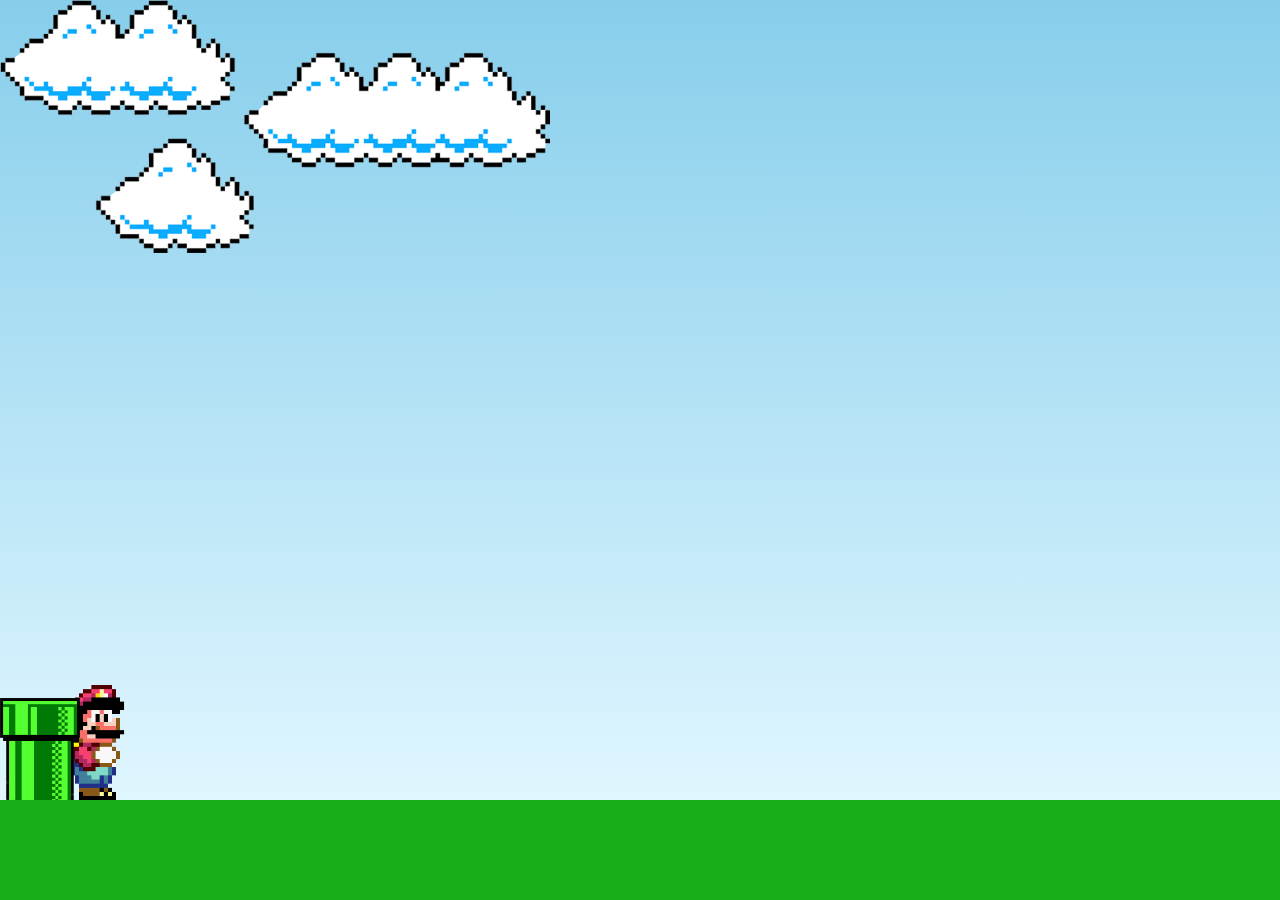
<file: Desafio Aula 6/mario-startse-master/index.html>
<!DOCTYPE html>
<html lang="pt-br">
    <head>
        <meta charset="UTF-8"/>
        <meta http-equiv="X-UA-Compatible" content="IE=edge"/>
        <meta name="viewport" content="width=device-width, initial-scale=1.0" />
        <link rel="stylesheet" href="./css/style.css" /> 
        <title>Super Mario StartSe</title>
    </head>
    <body>
        <div class="game">
            <img src="./Images/clouds-gamer.png" class="cloud-game" />
            <img src="./Images/super-mario.gif" class="super-mario" />
            <img src="./Images/pipe-game.png" class="pipe-game" />
        </div>
        <script src="./js/script.js"></script>
    </body>
</html>
</file>
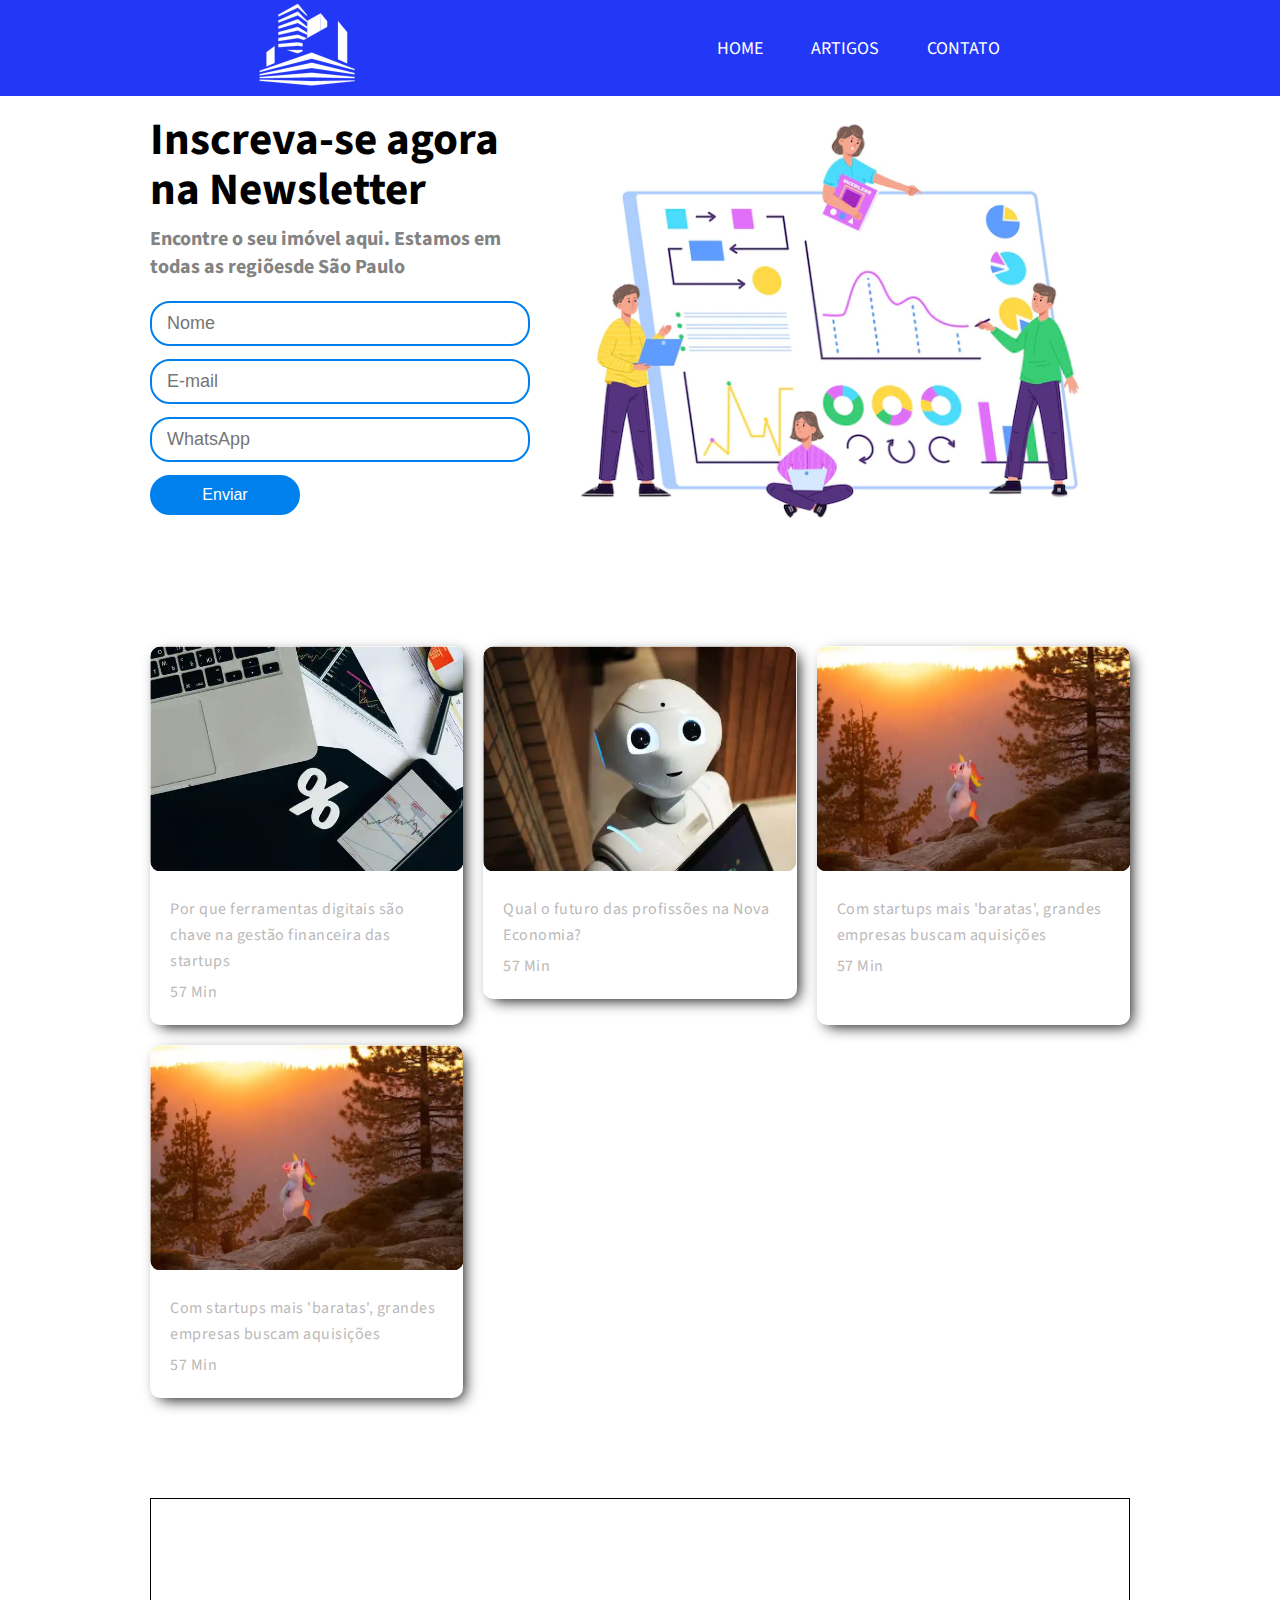
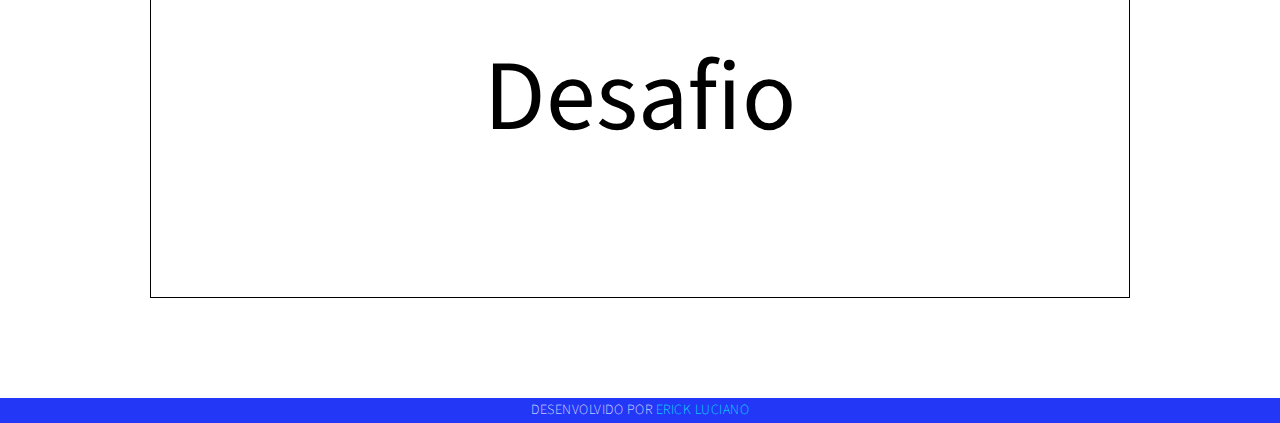
<file: indexelement.html>
<!DOCTYPE html>
<html lang="pt-br">

<head>
    <meta charset="UTF-8">
    <meta http-equiv="X-UA-Compatible" content="IE=edge" />
    <meta name="viewport" content="width=device-width, initial-scale=1.0" />
    <title>Malone Artigos</title>
    <link rel="stylesheet" href="style.css">
    <link rel="stylesheet" href="style2.css">
    <link rel="stylesheet" href="responsive.css">
    <link rel="shortcut icon" href="./imagens/android-chrome-192x192.png" sizes="16x16" type="image/x-icon">
</head>

<body>
    <header>
        <div class="cabecalho">
            <div class="imagem">
                <a href="index.html"><img src="./imagens/malone-logob.png" alt="logo" /></a>
            </div>
            <div class="menu-section">
                <div class="cabecalho-menu">
                    <input type="checkbox" id="checkbox-menu" />
                    <label class="menu-button-cabecalho" for="checkbox-menu">
                        <span></span>
                        <span></span>
                        <span></span>
                    </label>
                    <nav>
                        <ul class="menu">
                            <li>
                                <a href="index.html">Home</a>
                            </li>
                            <li>
                                <a href="indexelement.html">Artigos</a>
                            </li>
                            <li>
                                <a href="#form">Contato</a>
                            </li>
                        </ul>
                    </nav>
                </div>
            </div>
        </div>
    </header>
    <main id="home">
        <div class="container2-main">
            <div>
                <h2><span>Inscreva-se agora</span></h2>
                <h2>na Newsletter</h2>
                <h3>
                    Encontre o seu imóvel aqui.
                    Estamos em <bold>todas</bold> as <bold>regiões</bold>de <bolder>São Paulo</bolder>
                </h3>
                <form>
                    <input type="text" placeholder="Nome" />
                    <input type="email" placeholder="E-mail" />
                    <input type="wa" placeholder="WhatsApp" />
                    <input type="submit" value="Enviar" />
                </form>
            </div>
            <img src="./elementos de pagina/images/register.webp" alt="">
        </div>
    </main>
    <section id="artigos" class="cards">
        <a href="https://www.startse.com/artigos/ferramentas-digitais-sao-chave-na-gestao-financeira-das-startups/">
            <div class="card">
                <div class="image">
                    <img src="./elementos de pagina/images/comp.webp" />
                </div>

                <div class="content">
                    <p class="title text--medium">
                        Por que ferramentas digitais são chave na gestão financeira das startups
                    </p>
                    <div class="info">
                        <p class="text--medium">57 Min</p>
                    </div>
                </div>
            </div>
        </a>
        <a href="./elementos de pagina/artigos/futuro/futuro.html">
            <div class="card">
                <div class="image">
                    <img src="./elementos de pagina/images/futuro.webp" />
                </div>

                <div class="content">
                    <p class="title text--medium">
                        Qual o futuro das profissões na Nova Economia?
                    </p>
                    <div class="info">
                        <p class="text--medium">57 Min</p>
                    </div>
                </div>
            </div>
        </a>
        <div class="card">
            <div class="image">
                <img src="./elementos de pagina/images/unicornio.webp" />
            </div>

            <div class="content">
                <p class="title text--medium">
                    Com startups mais 'baratas', grandes empresas buscam aquisições
                </p>
                <div class="info">
                    <p class="text--medium">57 Min</p>
                </div>
            </div>
        </div>
        <div class="card">
            <div class="image">
                <img src="./elementos de pagina/images/unicornio.webp" />
            </div>

            <div class="content">
                <p class="title text--medium">
                    Com startups mais 'baratas', grandes empresas buscam aquisições
                </p>
                <div class="info">
                    <p class="text--medium">57 Min</p>
                </div>
            </div>
        </div>
    </section>
    <section id="form">
        <div class="desafio">Desafio</div>
    </section>
    <footer>
        <p>Desenvolvido por <a href="https://github.com/Erickhbd" target="_blank">Erick Luciano</a> </p>
    </footer>
</body>

</html>
</file>
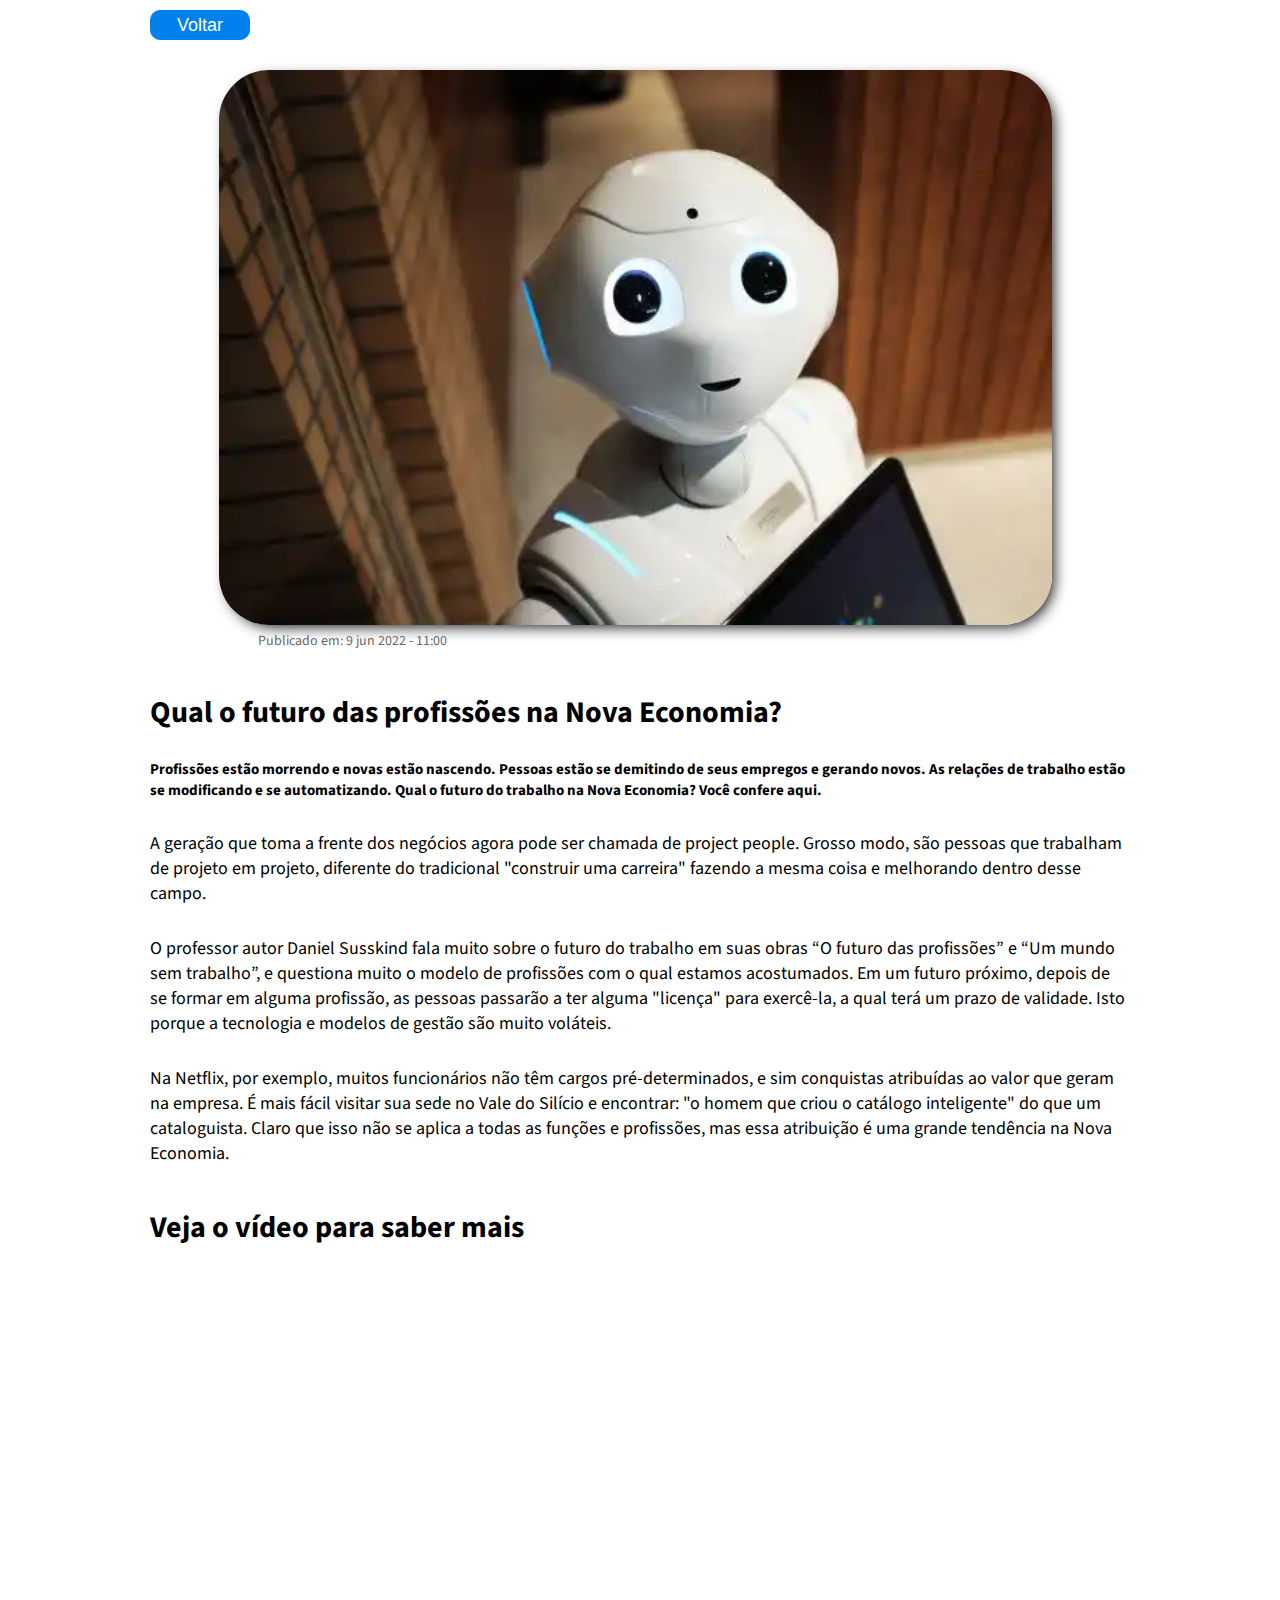
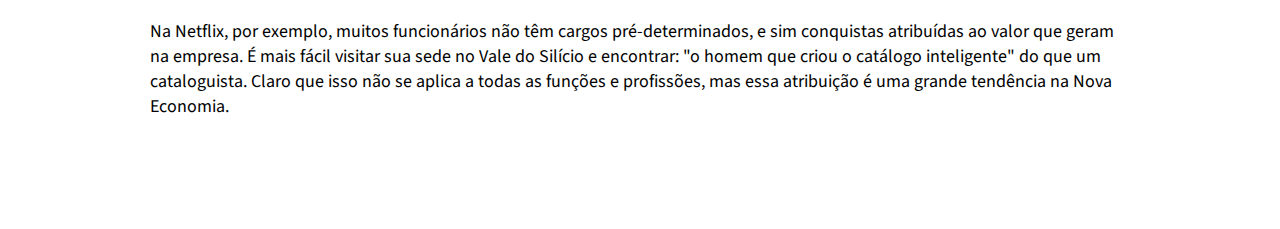
<file: elementos de pagina/artigos/futuro/futuro.html>
<!DOCTYPE html>
<html lang="pt-br">

<head>
    <meta charset="UTF-8" />
    <meta name="viewport" content="width=device-width, initial-scale=1.0" />
    <meta http-equiv="X-UA-Compatible" content="IE=edge" />
    <link rel="stylesheet" href="./futuro.css" />
    <link rel="icon" type="image/x-icon" href="/images/favicon.ico" />
    <title>Qual o futuro das profissões na Nova Economia?</title>
</head>

<body>
    <section>
        <div>
            <a href="../../index.html">
                <button>Voltar</button>
            </a>
        </div>
        <img src="../../images/futuro.webp" alt="banner" />
        <p class="publication">Publicado em: 9 jun 2022 - 11:00</p>
        <h1>Qual o futuro das profissões na Nova Economia?</h1>
        <h4>Profissões estão morrendo e novas estão nascendo. Pessoas estão se demitindo de seus empregos e gerando
            novos. As relações de trabalho estão se modificando e se automatizando. Qual o futuro do trabalho na Nova
            Economia? Você confere aqui.</h4>
        <p>A geração que toma a frente dos negócios agora pode ser chamada de project people. Grosso modo, são pessoas
            que trabalham de projeto em projeto, diferente do tradicional "construir uma carreira" fazendo a mesma coisa
            e melhorando dentro desse campo.</p>
        <p>O professor autor Daniel Susskind fala muito sobre o futuro do trabalho em suas obras “O futuro das
            profissões” e “Um mundo sem trabalho”, e questiona muito o modelo de profissões com o qual estamos
            acostumados. Em um futuro próximo, depois de se formar em alguma profissão, as pessoas passarão a ter alguma
            "licença" para exercê-la, a qual terá um prazo de validade. Isto porque a tecnologia e modelos de gestão são
            muito voláteis.</p>
        <p>Na Netflix, por exemplo, muitos funcionários não têm cargos pré-determinados, e sim conquistas atribuídas ao
            valor que geram na empresa. É mais fácil visitar sua sede no Vale do Silício e encontrar: "o homem que criou
            o catálogo inteligente" do que um cataloguista. Claro que isso não se aplica a todas as funções e
            profissões, mas essa atribuição é uma grande tendência na Nova Economia.</p>
        <h2>Veja o vídeo para saber mais</h2>

        <div class="content-video">
            <iframe width="560" height="315" src="https://www.youtube.com/embed/3TuyVu5RicM"
                title="YouTube video player" frameborder="0"
                allow="accelerometer; autoplay; clipboard-write; encrypted-media; gyroscope; picture-in-picture"
                allowfullscreen></iframe>
        </div>

        <p>Na Netflix, por exemplo, muitos funcionários não têm cargos pré-determinados, e sim conquistas atribuídas ao
            valor que geram na empresa. É mais fácil visitar sua sede no Vale do Silício e encontrar: "o homem que criou
            o catálogo inteligente" do que um cataloguista. Claro que isso não se aplica a todas as funções e
            profissões, mas essa atribuição é uma grande tendência na Nova Economia.</p>
    </section>
</body>

</html>
</file>
<file: Desafio Aula 6/mario-startse-master/css/style.css>
*{
    margin:0;
    padding: 0;
    box-sizing: border-box;
}

.game {
    width: 100%;
    height: 100vh;
    border-bottom: 100px solid rgb(24,174,24);
    margin: 0 auto;
    position: relative;
    overflow: hidden;
    background: linear-gradient(#87CEEB, #E0F6FF);
}

.pipe-game {
    position: absolute;
    bottom: 0;
    width: 80px;
    animation: pipe-animation 1.5s infinite linear;
}

.super-mario{
    width:150px;
    position: absolute;
    bottom: 0;
}

.jump-mario {
    animation: mario-animation 500ms ease-out;
}

.cloud-game{
    position: absolute;
    width: 550px;
    animation: clouds-animation 20s infinite linear;
}

@keyframes pipe-animation {
    from {
        right: -80px;
    }
    to{
        right: 100%;
    }
}

@keyframes clouds-animation {
    from{
        right: -550px;
    }
    to{
        right:  100%;
    }
}

@keyframes mario-animation{
    0% {
        bottom:0;
    }
    40% {
        bottom: 180px;
    }
    50% {
        bottom: 180px;
    }
    60%{
        bottom: 180px;
    }
    70%{
        bottom: 180px;
    }
    100%{
        bottom: 0%
    }

}
</file>
<file: style.css>
@import url('https://fonts.googleapis.com/css2?family=Poppins:ital,wght@0,400;0,700;1,200;1,500&display=swap');

*{
    padding: 0;
    margin: 0;
    box-sizing: border-box;
}

:root {
    --cor1: #2135EB;
    --cor2: #021F59;
    --cor3: #2135EB;
    --cor4: #2338F7;
    --cor5: #1D2FD1;
}


html{
    font-size: 10px;
    font-family: 'Poppins', 'Times New Roman', Times, serif ;
    scroll-behavior: smooth;
}

a{
    text-decoration: none;
}
img{
    height: 100%;
    width: 100%;
    object-fit: cover;
}
p {
    font-size: 1.4rem;
    margin-top: 5px;
    line-height: 2.5rem;
    font-weight: 200;
    letter-spacing: 0.05rem;
}

/* HEADER*/
header {
    position: absolute;
    width: 100%;
    background-image: '';
    z-index: 10;
}

img {
    width: 100%;
}

header .cabecalho{
    display: flex;
    align-items: center;
    justify-content: space-between;
    max-width: 768px;
    height: 100%;
    margin: auto;
}

header nav ul{
    display: flex;
}

header nav ul li {
    list-style: none;
}

header nav ul li a {
    text-decoration: none;
    color: white;
    text-transform: uppercase;
    font-size: 18px;
    padding: 24px;
    transition: all 250ms linear 0s;
}

header nav ul li a:hover {
    background: rgba(255,255,255,0.15);
}

header .container img{
    height: 30px;
}

#checkbox-menu{
    display:none
}

.container{
    min-height: 100vh;
    width: 100%;
    display: flex;
    align-items: center;
    justify-content: center;
}
.section-title {
    font-size: 4rem;
    font-weight: 500;
    color: black;
    margin-bottom: 10px;
    margin-top: 5px;
    text-transform: uppercase;
    letter-spacing: 0.2rem;
    text-align: center;
}

/* Seção de apresentação */

#presentation{
    background-image: url(./sul/predio.jpg);
    background-size: cover;
    background-position: top center;
    position: relative;
    z-index: 1;
}
#presentation h1{
    display: block;
    width: fit-content;
    font-size: 5rem;
    position: relative;
    color: transparent;
    animation: text_reveal .5s ease forwards;
    animation-delay: 1.5s;
}
#presentation h1:nth-child(1){
    animation-delay: .8s;
}
#presentation h1:nth-child(2){
    animation-delay: 1.8s;
}
#presentation h1:nth-child(3){
    animation: text_reveal_name .5s ease forwards;
    animation-delay: 2.8s;
}
#presentation .cta{
    display: inline-block;
    padding: 10px 30px;
    color: white;
    background-color: transparent;
    border: 2px solid var(--cor1);
    font-size: 2rem;
    text-transform: uppercase;
    letter-spacing: .1rem;
    margin-top: 20px;
    transition: .5s ease;
    transition-property: background-color, color;

}
#presentation .cta:hover{
    color: var(--cor2);
    font-weight: 500;
    background-color: var(--cor3);
    border: 2px solid white;
}
#presentation h1 span{
    position: absolute;
    top: 0;
    left:0;
    height: 100%;
    width: 0%;
    animation: text_reveal_box 1s ease;
    animation-delay: .5s;
    background-color: var(--cor4);
}
#presentation h1:nth-child(1) span{
    animation-delay: .5s;
}
#presentation h1:nth-child(2) span{
    animation-delay: 1.5s;
}
#presentation h1:nth-child(3) span{
    animation-delay: 2.5s;
}
#presentation::after{
    content: '';
    position: absolute;
    left:0;
    top: 0;
    height:100%;
    width: 100%;
    background-color:black;
    opacity: 0.5;
    z-index: -1;
}

/* Seção de Portifólio */

#portfolio .portfolio{
    flex-direction: column;
    max-width: 1200px;
    margin: 0 auto;
    padding: 100px 0;
}
#portfolio .portfolio-header h1{
    margin-bottom: 50px;
}
#portfolio .all-projects {
    display: flex;
    align-items: center;
    justify-content: center;
    flex-direction: column;
}
#portfolio .project-item{
    display:flex;
    align-items: center;
    justify-content: center;
    flex-direction: column;
    width: 80%;
    margin: 20px auto;
    overflow: hidden;
    border-radius: 10px;
}

#portfolio .project-info {
    padding: 30px;
    flex-basis: 50%;
    height: 100%;
    display: flex;
    align-items: flex-start;
    justify-content: center;
    flex-direction: column;
    background-image: linear-gradient(60deg, #5a10b5 0%, #002349 100%);
    color: white;
}

#portfolio .project-info h1{
    font-size: 4rem;
    font-weight: 500;
}

#portfolio .project-info h2{
    font-size: 1.8rem;
    font-weight: 500;
    margin-top: 10px;
}

#portfolio .project-img {
    flex-basis: 50%;
    height: 300px;
    overflow: hidden;
    position: relative;
}

#portfolio .project-img:after {
    content: '';
    position: absolute;
    left: 0;
    top:0;
    height: 100%;
    width: 100%;
    background-image: linear-gradient(60deg, #29323c 0%, #485563 100%);
    opacity: 0.7;
}
#portfolio .project-img img{
    transition: 0.5s ease transform;
}
#portfolio .project-item:hover .project-img img{
    transform: scale(1.1);
}

/* Keyframes */

@keyframes text_reveal{
    100%{
        color: white;
    }
}
@keyframes text_reveal_name{
    100%{
        color: var(--cor5);
        font-weight: 500px;
        background-color: whitesmoke;
        opacity: 0.7;
    }
}

@keyframes text_reveal_box{
    50%{
        width:100%;
        left:0;
    }
    100%{
        width: 0;
        left:100%
    }
}

/* Media Query */
@media only screen and (min-width: 768px) {
    #portfolio .project-item {
        flex-direction: row;
        height: 400px;
        margin: 0;
        width: 100%;
        border-radius: 0;
    }
    #portfolio .all-projects .project-info{
        height: 100%
    }
    #portfolio .all-projects .project-img{
        height: 100%
    }
    #portfolio .project-item:nth-child(even) {
        flex-direction: row-reverse;
    }
}
</file>
<file: style2.css>
@import url('https://fonts.googleapis.com/css2?family=Source+Sans+Pro:ital,wght@0,300;0,400;0,700;1,400&display=swap');
*{
    box-sizing: border-box;
    margin: 0;
    padding: 0;
    outline: 0;
}

html,
body {
    font-family: "Source Sans Pro", 'Times New Roman';
    text-rendering: optimizeLegibility;
    -webkit-font-smoothing: antialiased;
} 

/* HEADER*/
header {
    position: sticky;
    width: 100%;
    background-color: var(--cor4);
    z-index: 10;
}

img {
    width: 100%;
}

header .cabecalho{
    display: flex;
    align-items: center;
    justify-content: space-between;
    max-width: 768px;
    height: 100%;
    margin: auto;
}

header nav ul{
    display: flex;
}

header nav ul li {
    list-style: none;
}

header nav ul li a {
    text-decoration: none;
    color: white;
    text-transform: uppercase;
    font-size: 18px;
    padding: 24px;
    transition: all 250ms linear 0s;
}

header nav ul li a:hover {
    background: rgba(255,255,255,0.15);
}

header .container img{
    height: 30px;
}

#checkbox-menu{
    display:none
}

/* MAIN */
main {
    margin-bottom: 100px;
}

main .container2-main{
    display: flex;
    align-items: center;
    justify-content: space-between;
    max-width: 980px;
    margin: 0px auto 0px auto;
}

h2{
    color: rgb(0,0,0);
    font-size: 45px;
    line-height: 50px;
    font-weight: bold;
}

h3{
    color: rgb(131,131,131);
    font-size: 20px;
    line-height: 28px;
    margin: 10px 0;
}

form {
    margin-top: 20px;
}

form input {
    width: 380px;
    padding-left: 15px;
    font-size: 18px;
    height: 45px;
    margin-bottom: 13px;
    border-radius: 20px;
    border: 2px solid #0080ed;
}
form [type="submit"] {
    background-color: #0080ed;
    color: white;
    width: 150px;
    padding-left: 0px;
    font-size: 16px;
    height: 40px;
}
form [type="submit"]:hover {
    cursor: pointer;
    background-color: rgba(0,128,237,0.75);
    transform: translateY(-2px);
}

main .container2-main img{
    width: 600px;
}

/* CARDS */

a {
    text-decoration: none;
}

.cards {
    width: 90%;
    max-width: 980px;
    margin: auto;
    display: grid;
    grid-template-columns: repeat(auto-fit, minmax(250px, 1fr));
    grid-gap: 20px;
}

.text--medium{
    font-size: 16px;
    line-height: 26px;
    font-weight: 400;
    color: rgb(187,185,185);
}

.card{
    display: flex;
    flex-direction: column;
    cursor: pointer;
    box-shadow: 5px 5px 15px -4px #000000;
    transition: all 0.3s ease 0s;
    border-radius: 10px;
}

.card:hover{
    transform: translateY(-7px);
}

.image {
    width: 100%;
    padding-top: 56.25%;
    overflow: hidden;
    position: relative;
    border-radius: 10px 10px 0 0;
    height: 225px;
}

.image img{
    position: absolute;
    border-radius: 10px;
    top: 50%;
    left: 50%;
    transform: translate(-50%, -50%);
}

.content {
    margin:20px;
}

.title{
    margin-bottom:0px;
}

.desafio {
    font-size: 100px;
    display: flex;
    justify-content: center;
    height:400px;
    align-items: center;
    border: 1px solid black;
    margin: 100px auto;
    max-width: 980px;
}

footer {
    background-color: var(--cor4);
    text-decoration: none;
    color: white;
    text-transform: uppercase;
    font-size: 18px;
    text-align: center;
}

footer a {
    color: aqua;
}
</file>
<file: responsive.css>
@media (max-width: 630px) {

    .menu-button-container2 {
        display: flex
    }

    .menu {
        position: absolute;
        margin-top: 30px;
        flex-direction: column;
        width: 100vw;
        justify-content: center;
        align-items: center;
        left: 100%;
        transform: translateX(100vw);
        transition: 0.5s ease transform;
    }

    .menu>li {
        display: flex;
        justify-content: center;
        margin: 0;
        padding: 0px;
        width: 100%;
        color: white;
        background-color: #0080ed;
        border-radius: 5px;
    }

    .menu>li:not(:last-child) {
        border-bottom: 1px solid white;
    }

    .menu li a {
        flex: 1;
        text-align: center;
    }

    main .container2-menu img {
        display: none;
    }

    label {
        cursor: pointer;
        position: relative;
        display: block;
        height: 22px;
        width: 30px;
    }

    label span {
        position: absolute;
        display: block;
        height: 5px;
        width: 100%;
        background: white;
        border-radius: 30px;
        transition: 0.25s ease-in-out;
    }

    label span:nth-child(1) {
        top: 0;
    }

    label span:nth-child(2) {
        top: 8px;
    }

    label span:nth-child(3) {
        top: 16px;
    }

    #checkbox-menu:checked+label span:nth-child(1) {
        transform: rotate(-45deg);
        top: 8px
    }

    #checkbox-menu:checked+label span:nth-child(2) {
        opacity: 0;
    }

    #checkbox-menu:checked+label span:nth-child(3) {
        transform: rotate(45deg);
        top: 8px
    }

    nav.menu{
        width: 100%;
    }

    #checkbox-menu:checked~nav .menu {
        transform: translateX(-100vw);
        transition: 0.5s ease transform;
    } 


}
</file>
<file: elementos de pagina/artigos/futuro/futuro.css>
@import url('https://fonts.googleapis.com/css2?family=Source+Sans+Pro:ital,wght@0,300;0,400;0,700;1,400&display=swap');
*{
    box-sizing: border-box;
    margin: 0;
    padding: 0;
    outline: 0;
}

html,
body {
    font-family: "Source Sans Pro", 'Times New Roman';
    text-rendering: optimizeLegibility;
    -webkit-font-smoothing: antialiased;
}

section{
    max-width: 980px;
    margin: auto;
    transform: translateY(-10px);
}
button {
    width: 100px;
    height: 30px;
    margin: 20px 0 30px 0px;
    border-radius: 10px;
    color: white;
    font-size: 18px;
    background-color: #0080ed;
    border: 1px solid #0080ed;
    cursor: pointer;
}
button:hover {
    background-color: rgba(0, 128, 237, 0.75);
    transform: translateY(-2px);
}

img{
    width: 85%;
    margin: 0 7%;
    border-radius: 50px;
    box-shadow: 5px 5px 15px -4px black;
    transition: all 0.6s ease 0s;
    object-fit: contain;
}
img:hover{
    transform: translateY(-7px);
}
.publication {
    font-size: 14px;
    margin: 0 0 0 11%;
    color: #696a6a;
}

h1{
    margin: 40px 0 25px 0;
    font-size: 30px;
}
h4{
    margin: 15px 0 15px 0;
    font-size: 15px;
}
p{
    margin-top: 30px;
    font-size: 18px;
}
p:last-child{
    padding-bottom: 100px;
}
h2{
    margin: 40px 0 25px 0;
    font-size: 30px;
}

.content-video{
    display:flex;
    justify-content: center;
}

@media (max-width: 1000px) {
    section {
        padding: 0 20px;
    }
    h1{
        font-size: 25px;
    }
    h2{
        font-size: 25px;
    }
    p{
        font-size: 16px;
    }
    img{
        min-height: 300px;
        object-fit: cover;
    }
}
</file>
